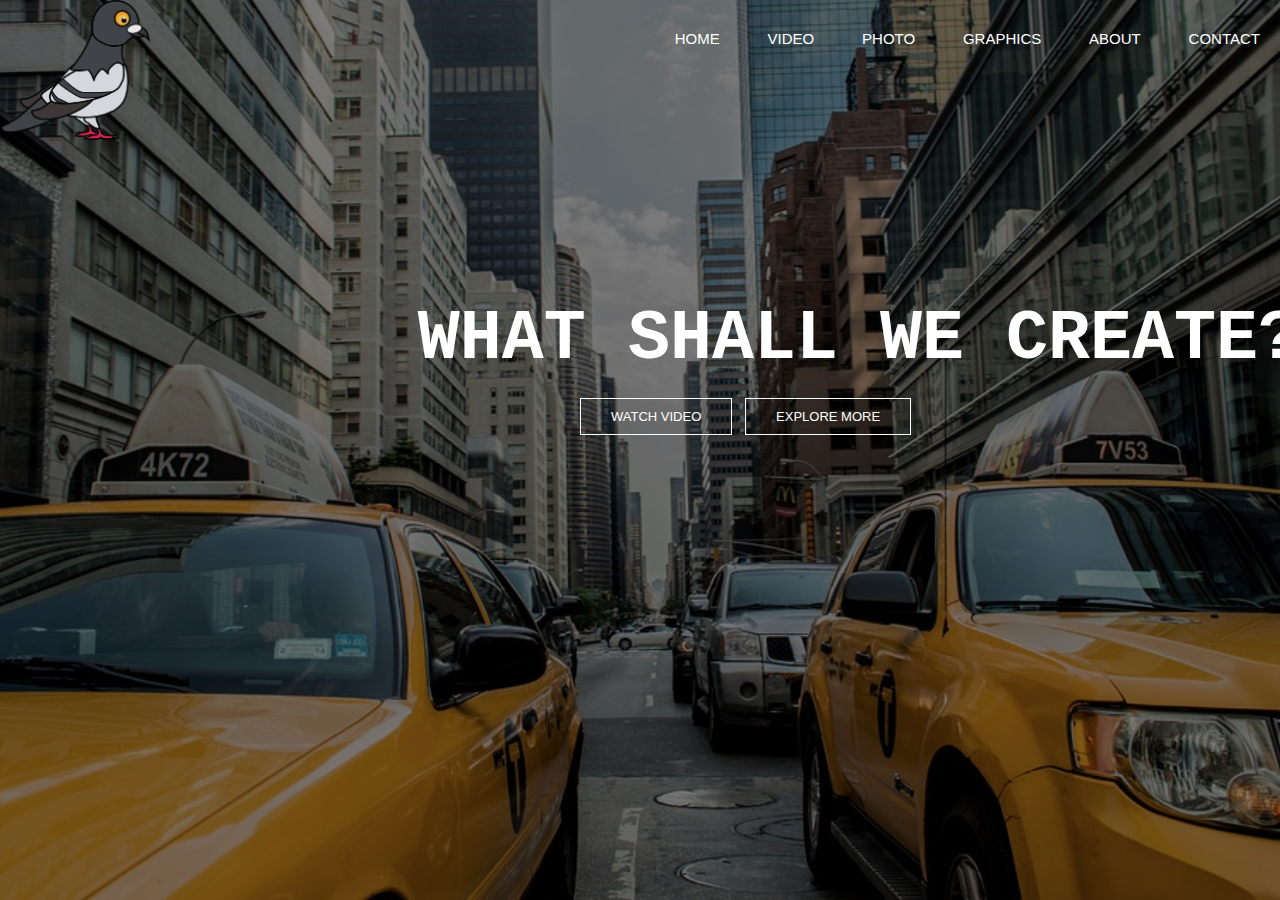
<file: index.html>
<html>
<meta charset="utf-8">
<head>
<title>Luis V Freelance</title>
<link href="style.css" rel="stylesheet" type="text/css">
    
</head>
<body>
    <header>
        
         <div class="hero">
            <h1>What Shall we Create?</h1>
             
                <div class="button">
                    <a href="" class="btn btn-one"> Watch Video</a>
                    <a href="" class="btn btn-two"> Explore More</a>
                </div>
            </div>
    
            <div class="row">
                <div class="logo">
                <img src="Carrier_Logo.png" >
                </div>
            <ul class="main-nav">
                <li class="active"><a href="index.html"> HOME </a></li>
                <li><a href="video.html"> VIDEO </a></li>
                <li><a href="photo.html"> PHOTO </a></li>
                <li><a href="graphics.html"> GRAPHICS </a></li>
                <li><a href="about.html"> ABOUT </a></li>
                <li><a href="contact.html"> CONTACT </a></li>
                
            </ul>
                
            </div>
      
    </header>
    
    </body>
</html>
</file>
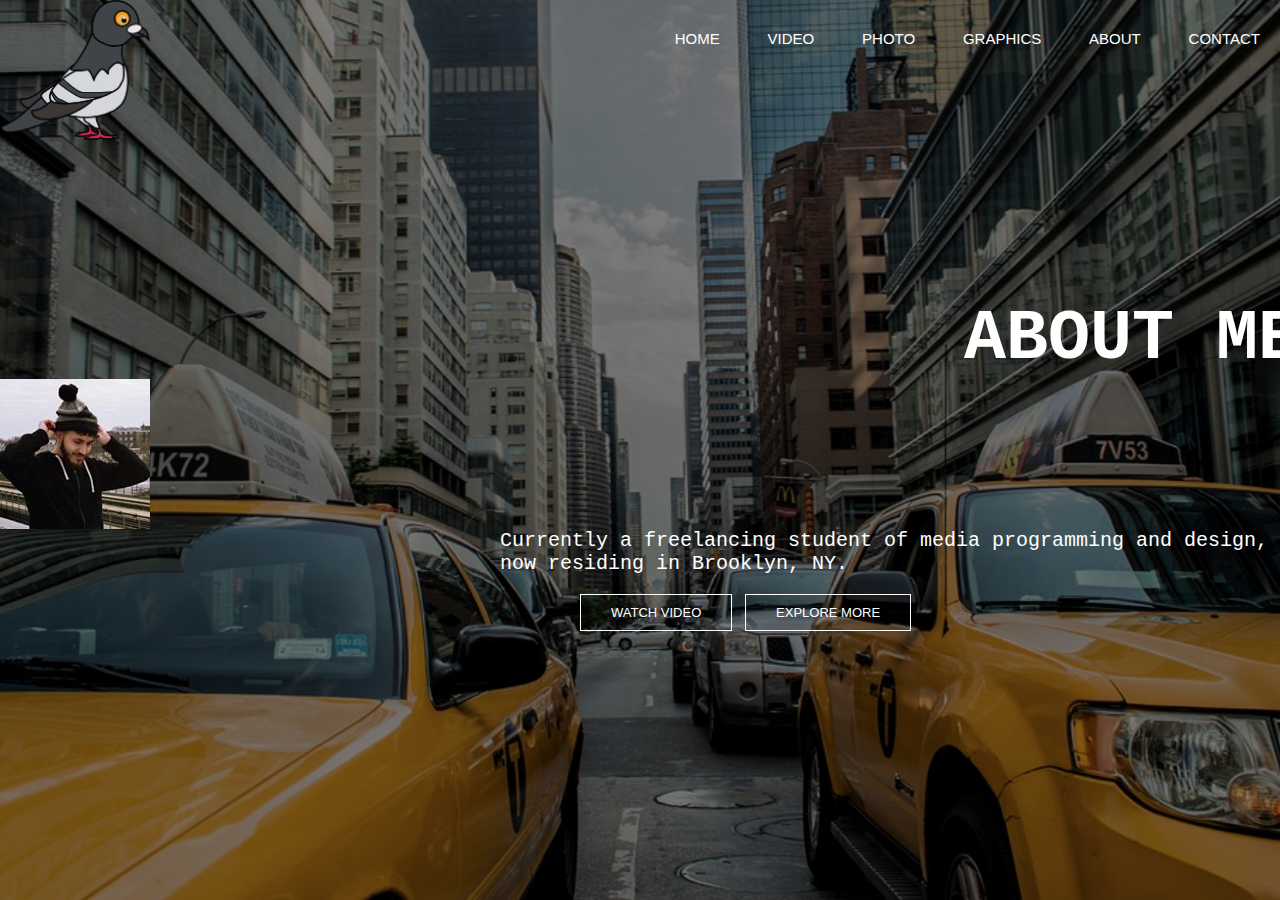
<file: about.html>
<html>
<meta name="viewport" content="width=device-width, initial-scale=1.0">
<head>
<title>Luis V Freelance</title>
<link href="style.css" rel="stylesheet" type="text/css">
    
</head>
<body>
    <header>
    
            <div class="row">
                <div class="logo">
                <img src="Carrier_Logo.png">
                </div>
            <ul class="main-nav">
                <li class="active"><a href="index.html"> HOME </a></li>
                <li><a href="video.html"> VIDEO </a></li>
                <li><a href="photo.html"> PHOTO </a></li>
                <li><a href="graphics.html"> GRAPHICS </a></li>
                <li><a href="about.html"> ABOUT </a></li>
                <li><a href="contact.html"> CONTACT </a></li>
                
            </ul>
                
            </div>
        
            <div class="hero">
            <h1>About Me</h1>
                <img src="cam.jpg"> 
                <p>Currently a freelancing student of media programming and design, now residing in Brooklyn, NY.</p>
             
                <div class="button">
                    <a href="" class="btn btn-one"> Watch Video</a>
                    <a href="" class="btn btn-two"> Explore More</a>
                </div>
            </div>
    
    
    
    
    
    </header>
    
     
    
    </body>
</html>
</file>
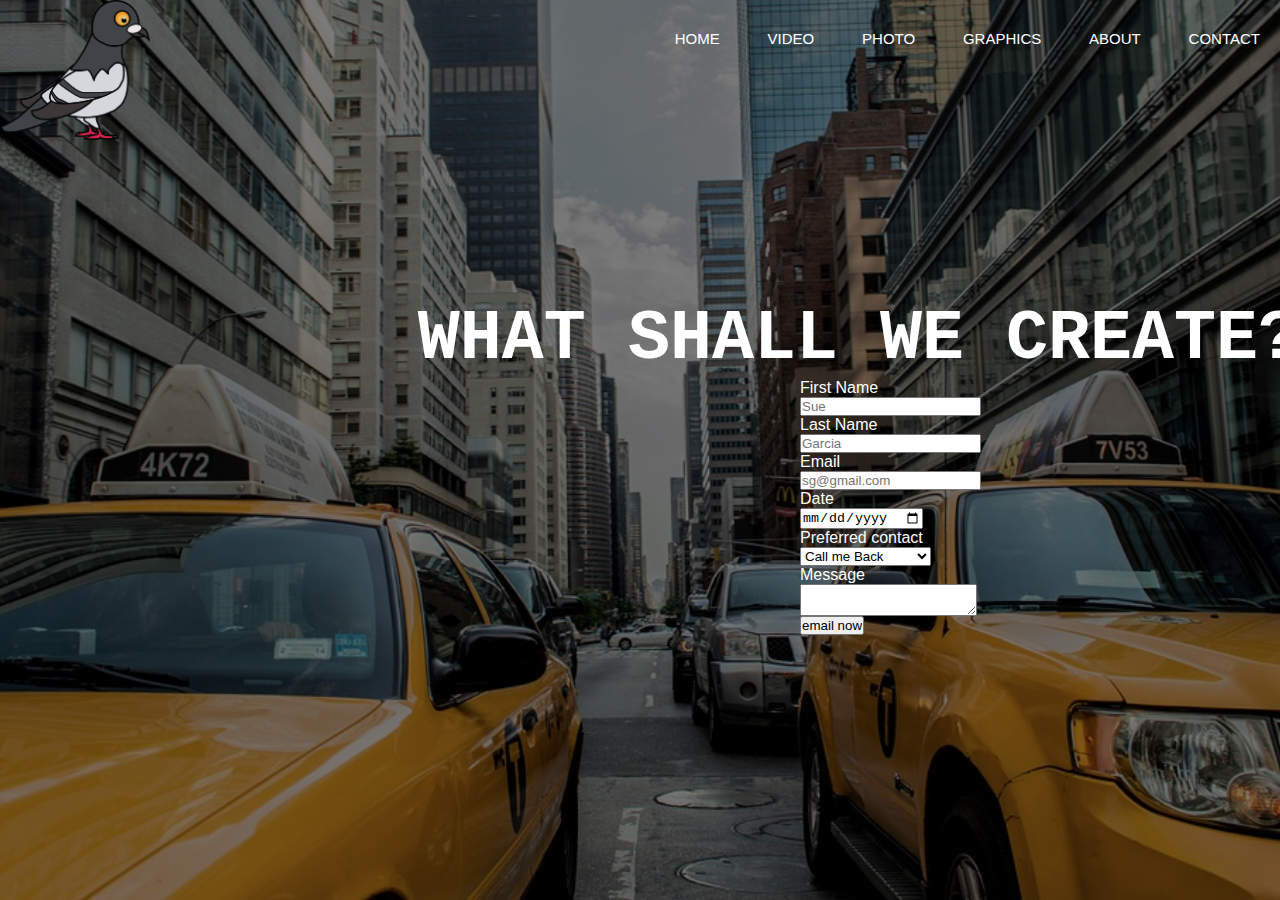
<file: contact.html>
<html>
<meta name="viewport" content="width=device-width, initial-scale=1.0">
<head>
<title>Luis V Freelance</title>
<link href="style.css" rel="stylesheet" type="text/css">
    
</head>
<body>
    <header>
    
            <div class="row">
                <div class="logo">
                <img src="Carrier_Logo.png">
                </div>
            <ul class="main-nav">
                <li class="active"><a href="index.html"> HOME </a></li>
                <li><a href="video.html"> VIDEO </a></li>
                <li><a href="photo.html"> PHOTO </a></li>
                <li><a href="graphics.html"> GRAPHICS </a></li>
                <li><a href="about.html"> ABOUT </a></li>
                <li><a href="contact.html"> CONTACT </a></li>
                
            </ul>
                
            </div>
        
            <div class="hero">
            <h1>What Shall we Create?</h1>
             
        <div class="contact">
                    <form>
			<label>First Name<br>
				<input type="text" placeholder="Sue" name="fn" required>
			</label>
			<br>
			<label>Last Name<br>
				<input type="text" placeholder="Garcia" name="ln" required>
			</label>
			<br>
			<label>Email<br>
				<input type="email" placeholder="sg@gmail.com" name="em" required>
			</label>
			<br>
			<label>Date<br>
				<input type="date" name="dt" required>
			</label>
			
			<br>
			
			<label>Preferred contact <br>
				<select name="preferred">
					<option value="call">Call me Back</option>
					<option value="mail">send me a letter</option>
					<option value="email">shoot me an email</option>
				</select>
			</label>
			<br>
			<label>Message<br>
				<textarea name="message"></textarea>
			</label>
			<br>
			<input type="submit" name="sb1" value="email now">
		</form>
                </div>
            </div>
        
        
    </header>
            
    </body>
</html>
</file>
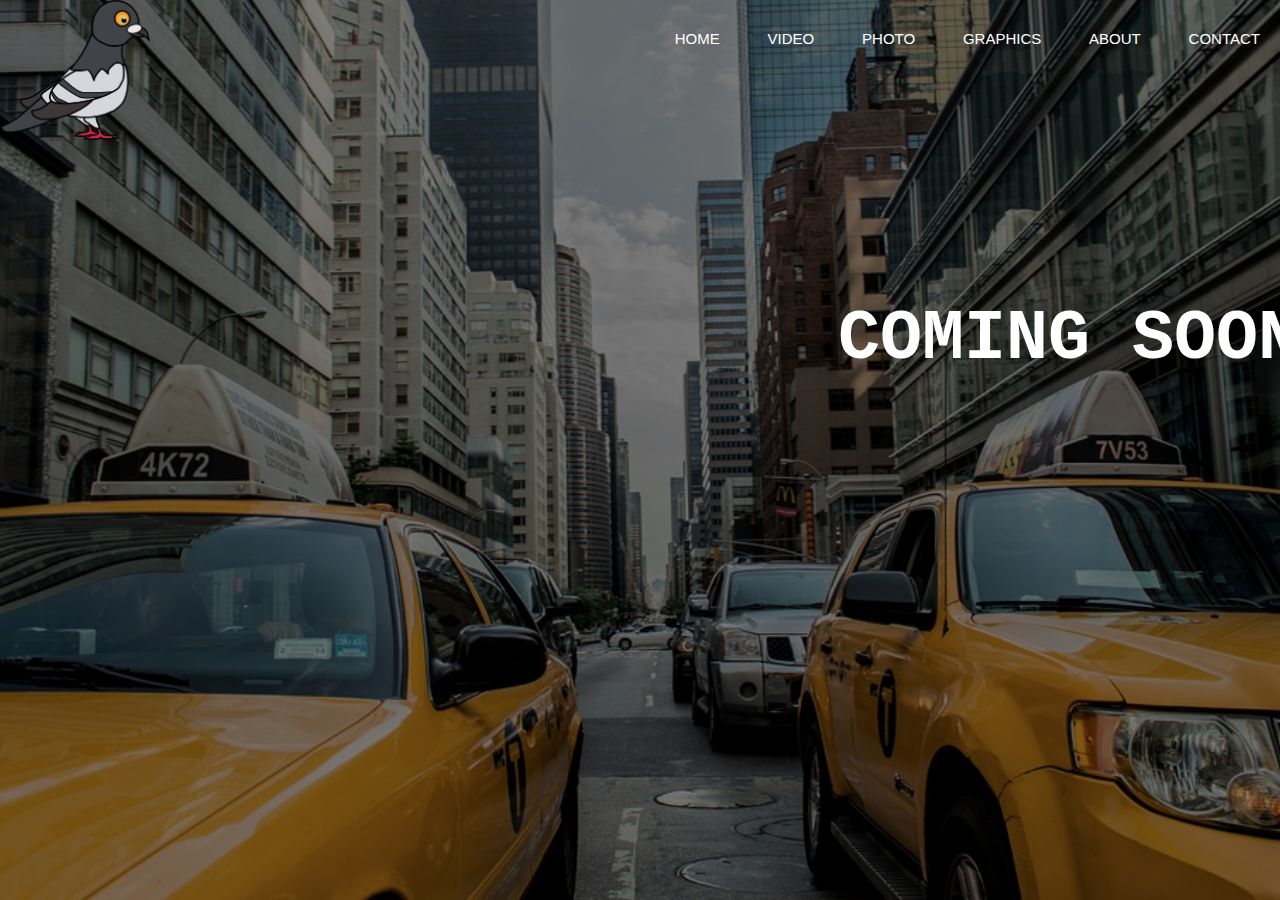
<file: graphics.html>
<html>
<meta name="viewport" content="width=device-width, initial-scale=1.0">
<head>
<title>Luis V Freelance</title>
<link href="style.css" rel="stylesheet" type="text/css">
    
</head>
<body>
    <header>
    
            <div class="row">
                <div class="logo">
                <img src="Carrier_Logo.png">
                </div>
            <ul class="main-nav">
                <li class="active"><a href="index.html"> HOME </a></li>
                <li><a href="video.html"> VIDEO </a></li>
                <li><a href="photo.html"> PHOTO </a></li>
                <li><a href="graphics.html"> GRAPHICS </a></li>
                <li><a href="about.html"> ABOUT </a></li>
                <li><a href="contact.html"> CONTACT </a></li>
                
            </ul>
                
            </div>
        
            <div class="hero">
            <h1>coming soon</h1>
             
              
    
    
    
    
    
    </header>
    
     
    
    </body>
</html>
</file>
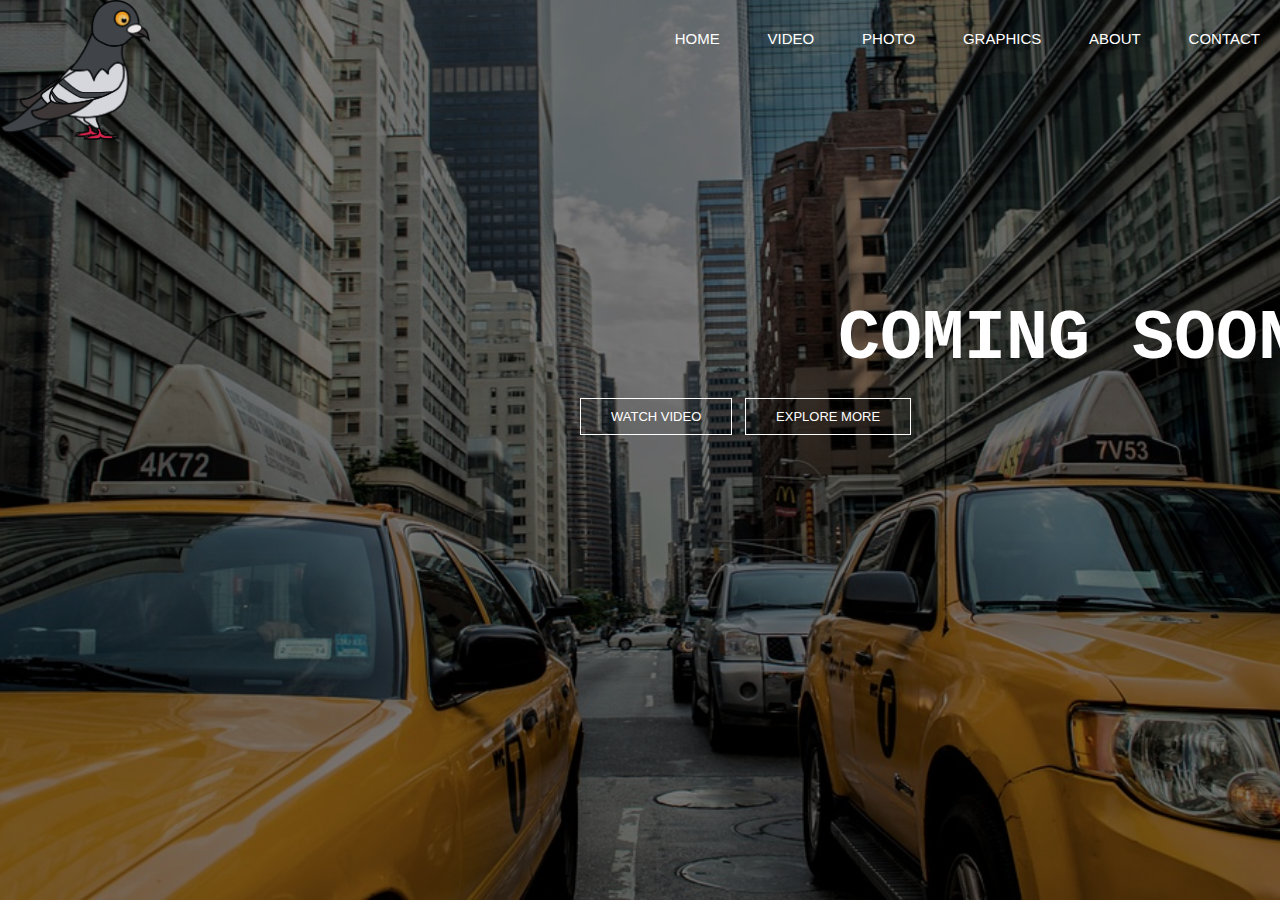
<file: photo.html>
<html>
<meta name="viewport" content="width=device-width, initial-scale=1.0">
<head>
<title>Luis V Freelance</title>
<link href="style.css" rel="stylesheet" type="text/css">
    
</head>
<body>
    <header>
    
            <div class="row">
                <div class="logo">
                <img src="Carrier_Logo.png">
                </div>
            <ul class="main-nav">
                <li class="active"><a href="index.html"> HOME </a></li>
                <li><a href="video.html"> VIDEO </a></li>
                <li><a href="photo.html"> PHOTO </a></li>
                <li><a href="graphics.html"> GRAPHICS </a></li>
                <li><a href="about.html"> ABOUT </a></li>
                <li><a href="contact.html"> CONTACT </a></li>
                
            </ul>
                
            </div>
        
            <div class="hero">
            <h1>coming soon</h1>
             
                <div class="button">
                    <a href="" class="btn btn-one"> Watch Video</a>
                    <a href="" class="btn btn-two"> Explore More</a>
                </div>
            </div>
    
    
    
    
    
    </header>
    
     
    
    </body>
</html>
</file>
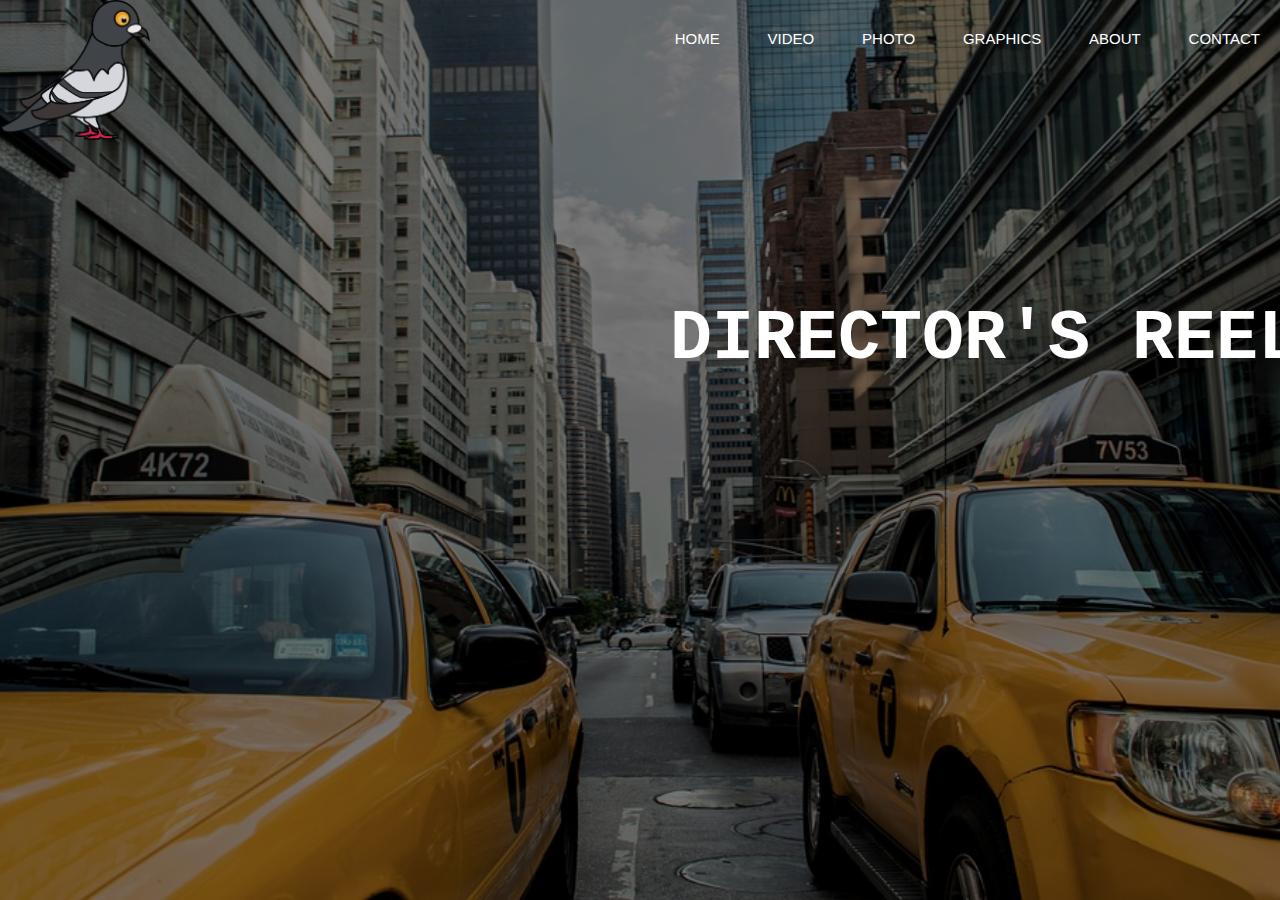
<file: video.html>
<html>
<meta name="viewport" content="width=device-width, initial-scale=1.0">
<head>
<title>Luis V Freelance</title>
<link href="style.css" rel="stylesheet" type="text/css">
    
</head>
<body>
    <header>
    
            <div class="row">
                <div class="logo">
                <img src="Carrier_Logo.png">
                </div>
            <ul class="main-nav">
                <li class="active"><a href="index.html"> HOME </a></li>
                <li><a href="video.html"> VIDEO </a></li>
                <li><a href="photo.html"> PHOTO </a></li>
                <li><a href="graphics.html"> GRAPHICS </a></li>
                <li><a href="about.html"> ABOUT </a></li>
                <li><a href="contact.html"> CONTACT </a></li>
                
            </ul>
                
            </div>
        
            <div class="hero">
            <h1>Director's Reel</h1>
             
        
        <div class="video">
        <iframe width="560" height="315" src="https://www.youtube.com/embed/sJfOHj-V5Cw" frameborder="0" allow="accelerometer; autoplay; encrypted-media; gyroscope; picture-in-picture" allowfullscreen class="reel"></iframe>
        </div>
    
    
    
    
    
    </header>
    
     
    
    </body>
</html>
</file>
<file: style.css>
*
{
    box-sizing: border-box;
    margin: 0;
    padding: 0;  
}


header
{
    background-image:linear-gradient(rgba(0,0,0,0.5),rgba(0,0,0,0.5)),url(images.jpg) ;
    height: 100vh;
    background-size: cover;
    background-position: center;
}

.main-nav
{
    float: right;
    list-style: none;
    margin-top: 30px;
}

.main-nav li
{
    display: inline-block;
}

.main-nav li a
{
    color: white;
    text-decoration: none;
    padding: 5px 20px;
    font-family:"Roboto", sans-serif;
    font-size: 15px;
}

.main-nav li a:hover
{
    border: 1px solid white;
}

.logo img
{
    width: 150px;
    height: auto;
    float: left;
}

body
{
    font-family:monospace;
}

.row
{
    max-width: 1900px;
    margin: auto;
}

.hero
{
    position: absolute;
    width: 1300px;
    margin-left: 0;
    margin-top: 0;
}

h1
{
    color:white;
    text-transform: uppercase;
    font-size: 70px;
    text-align: right;
    margin-top: 300px;
}

.button
{
    margin-top: 30px;
    margin-left: 580px;
}

.btn
{
    border: 1px solid white;
    padding: 10px 30px;
    color: white;
    text-decoration: none;
    margin-right: 5px;
    font-size: 13px;
    text-transform:uppercase;    
}

.btn-one 
{
    font-family: "Roboto", sans-serif;
}

.btn-one:hover
{
   background-color: darkorange; 
}

.btn-two
{
    
    font-family: "Roboto", sans-serif; 
}

.btn-two:hover
{
    background-color: darkorange;
}

.video
{
   position: absolute
    margin: auto;
    
}

.reel
{
    margin-top: 50px;
    margin-left: 700px;
    align-content: center;
}

.contact
{
    font-family: "Robotosans", sans-serif;
    color: white;
    margin-left: 800px;
}
p
{
    font-size: 20px;
    color: white;
    margin-left: 500px;
}
</file>
